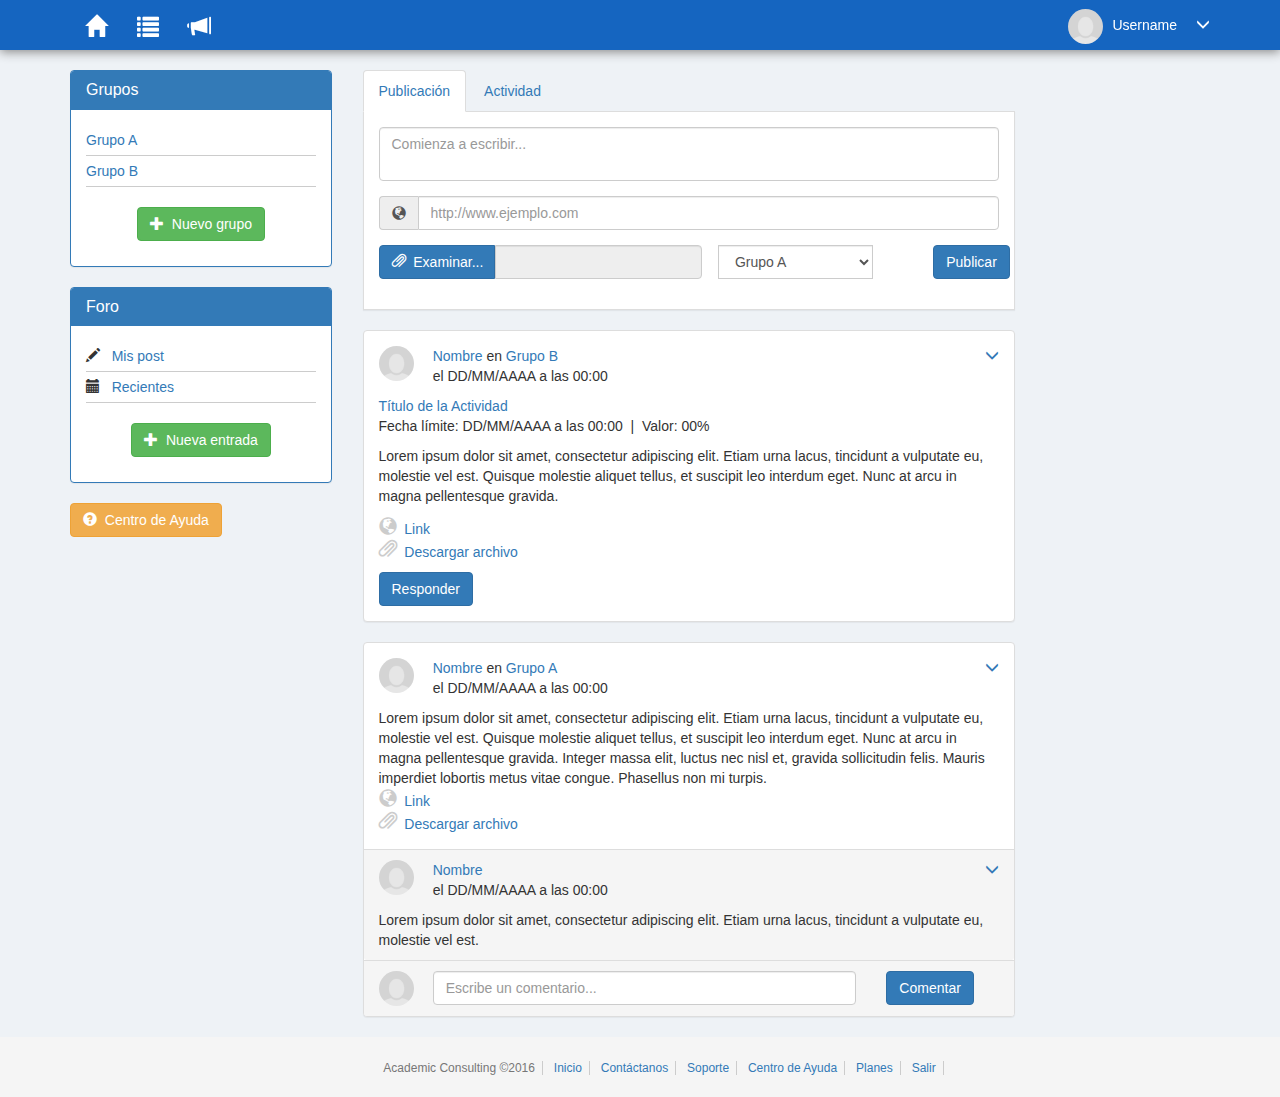
<file: views/home.html>
<!DOCTYPE html>
<html lang="es">
<head>
  <meta charset="utf-8">
  <meta http-equiv="X-UA-Compatible" content="IE=edge">
  <meta name="viewport" content="width=device-width, initial-scale=1">
  <meta name="description" content="">
  <meta name="author" content="">
  <link rel="icon" href="../assets/images/favicon.ico">

  <title>Academic Consulting</title>

  <link rel="stylesheet" href="http://fonts.googleapis.com/css?family=Roboto:400,100,300,500">
  <link href="../assets/css/bootstrap.min.css" rel="stylesheet">
  <link href="../assets/css/navbar-fixed-top.css" rel="stylesheet">
  <link href="../assets/css/sticky-footer.css" rel="stylesheet">
  <link href="../assets/css/custom.css" rel="stylesheet">
  <link rel="stylesheet" href="../bower_components/eonasdan-bootstrap-datetimepicker/build/css/bootstrap-datetimepicker.min.css" />

    <!--[if lt IE 9]>
      <script src="https://oss.maxcdn.com/html5shiv/3.7.2/html5shiv.min.js"></script>
      <script src="https://oss.maxcdn.com/respond/1.4.2/respond.min.js"></script>
      <![endif]-->
    </head>

    <body>
      <!-- Fixed navbar -->
      <nav class="navbar navbar-default navbar-fixed-top">
        <div class="container">
          <div id="navbar">
            <ul class="nav navbar-nav inline">
              <li class="inline"><a href="#" class="glyphicon glyphicon-nav glyphicon-home"></a></li>
              <li class="inline"><a href="#" class="glyphicon glyphicon-nav glyphicon-list"></a></li>
              <li class="inline"><a href="#" class="glyphicon glyphicon-nav glyphicon-bullhorn"></a></li>
            </ul>
            <ul class="nav navbar-nav navbar-right inline right">
              <li><a href="#"><img src="../assets/images/profile.png" class="profilepic" alt=""></a></li>
              <li><a href="#" class="txt-white" id="username" style="padding-left: 4px; padding-right:4px;">Username</a></li>
              <li class="dropdown" id="profileop">
                <a href="#" class="dropdown-toggle" data-toggle="dropdown" role="button" aria-haspopup="true" aria-expanded="false"><span class="glyphicon glyphicon-menu-down txt-white"></span></a>
                <ul class="dropdown-menu">
                  <li><a href="#"><i class="glyphicon glyphicon-user"></i>&nbsp;&nbsp;&nbsp;Ver Perfil</a></li>
                  <li><a href="#"><i class="glyphicon glyphicon-pencil"></i>&nbsp;&nbsp;&nbsp;Editar Perfil</a></li>
                  <li><a href="#"><i class="glyphicon glyphicon-question-sign"></i>&nbsp;&nbsp;&nbsp;Centro de Ayuda</a></li>
                  <li role="separator" class="divider block"></li>

                  <li><a href="../logout.php"><i class="glyphicon glyphicon-off red"></i>&nbsp;&nbsp;&nbsp;Salir</a></li>
                </ul>
              </li>
            </ul>
          </div><!--/.nav-collapse -->
        </div>
      </nav>

      <div class="container">

        <div class="row">
          <div class="col-md-3" id="leftCol">
            <div class="nav nav-stacked" id="sidebar">
              <div class="panel panel-primary"> 
                <div class="panel-heading"> 
                  <h3 class="panel-title">Grupos</h3> 
                </div> 
                <div class="panel-body">
                 <ul class="group-list hmenu-padding no-padding">
                   <li><a href="#">Grupo A</a></li>
                   <li><a href="#">Grupo B</a></li>
                   <li class="new-btn center" style="padding-bottom:0px !important; padding-top:20px !important;"><a href="#" class="btn btn-success"><i class="glyphicon glyphicon-plus"></i>&nbsp; Nuevo grupo</a></li>
                 </ul> 
               </div> 
             </div>

             <div class="panel panel-primary"> 
              <div class="panel-heading"> 
                <h3 class="panel-title">Foro</h3> 
              </div> 
              <div class="panel-body"> 
                <ul class="group-list hmenu-padding no-padding">
                 <li><i class="glyphicon glyphicon-pencil"></i>&nbsp;&nbsp; <a href="#">Mis post</a></li>
                 <li><i class="glyphicon glyphicon-calendar"></i>&nbsp;&nbsp; <a href="#"> Recientes</a></li>
                 <li class="new-btn center" style="padding-bottom:0px !important; padding-top:20px !important;"><a href="#" class="btn btn-success"><i class="glyphicon glyphicon-plus"></i>&nbsp; Nueva entrada</a></li>
               </ul>  
             </div> 
           </div>
           <a href="#" class="btn btn-warning"><i class="glyphicon glyphicon-question-sign"></i>&nbsp; Centro de Ayuda </a>
         </div>
       </div>  

       <div class="col-md-7" id="mainCol">
        <div>


          <ul class="nav nav-tabs" role="tablist">
            <li role="presentation" class="active"><a href="#pub" aria-controls="pub" role="tab" data-toggle="tab">Publicación</a></li>
            <li role="presentation"><a href="#act" aria-controls="act" role="tab" data-toggle="tab">Actividad</a></li>
          </ul>


          <div class="tab-content">
            <div role="tabpanel" class="tab-pane active" id="pub">
              <div class="panel panel-default no-radius">
                <div class="panel-body"> 


                  <!-- ***** PUBLICACION ****** --> 


                  <form action="" enctype="multipart/form-data">
                    <div class="form-group">
                      <textarea class="form-control" rows="2" id="comentario" name="comentario" placeholder="Comienza a escribir..."></textarea>
                    </div>

                    <div class="form-group">
                      <div class="input-group col-md-12">
                        <span class="input-group-addon"><i class="glyphicon glyphicon-globe"></i></span>
                        <input type="text" class="form-control" id="linkpub" name="linkpub" placeholder="http://www.ejemplo.com">
                      </div>
                    </div>

                    <div class="form-group">
                      <div class="form-inline">
                        <div class="input-group">
                          <input type="file" class="form-control filestyle" id="filepub" name="filepub" data-buttonBefore="true" data-buttonText="&nbsp;Examinar..."  data-buttonName="btn-primary" data-iconName="glyphicon glyphicon-paperclip" accept=".pdf, .doc, .docx, .ppt, .pptx, .jpg, .jpeg, .gif, .png">
                        </div>
                        &nbsp;&nbsp;
                        <div class="input-group col-md-3 col-sm-4 col-xs-12">
                          <select class="form-control" id="grupopub" name="grupopub">
                            <option>Grupo A</option>
                            <option>Grupo B</option>
                          </select>
                        </div>
                        &nbsp;&nbsp;
                        <div class="form-group">
                          <div class="col-sm-offset-7">
                            <button type="submit" class="btn btn-primary">Publicar</button>
                          </div>
                        </div>
                      </div>
                    </div>
                  </form>
                </div>
              </div>
            </div>
            <div role="tabpanel" class="tab-pane" id="act">
              <div class="panel panel-default no-radius">
                <div class="panel-body"> 



                  <!-- ***** ACTIVIDAD ****** --> 


                  <form action="" enctype="multipart/form-data">
                    <div class="row">
                      <div class="col-md-9">
                        <div class="form-group">
                          <div class="input-group">
                            <span class="input-group-addon"><i class="glyphicon glyphicon-bookmark"></i></span>
                            <input type="text" class="form-control" id="titulo" name="titulo" placeholder="Título de la Actividad">
                          </div>
                        </div>
                      </div>

                      <div class="col-md-3">
                        <div class="form-group">
                         <div class="input-group">
                          <input type="text" class="form-control" placeholder="Valor" id="valor" name="valor" maxlength="3">
                          <span class="input-group-addon"><strong>%</strong></span>
                        </div>
                      </div>
                    </div>
                  </div>

                  <div class="form-group">
                    <textarea class="form-control" rows="2" id="instrucciones" name="instrucciones" placeholder="Instrucciones..."></textarea>
                  </div>

                  <div class="row">
                    <div class="col-md-7">
                      <div class="form-group">
                        <div class="input-group">
                          <span class="input-group-addon"><i class="glyphicon glyphicon-globe"></i></span>
                          <input type="text" class="form-control" id="linkact" name="linkact" placeholder="http://www.ejemplo.com">
                        </div>
                      </div>
                    </div>

                    <div class="col-md-5">
                      <div class="form-group">
                        <div class='input-group date' id='datetimepicker1'>
                         <span class="input-group-addon">
                          <span class="glyphicon glyphicon-calendar"></span>
                        </span>
                        <input type='text' class="form-control" id="fechalim" name="fechalim" placeholder="Fecha límite" />
                      </div>
                    </div>
                  </div>
                </div>

                <div class="form-group">
                  <div class="form-inline">
                    <div class="input-group">
                      <input type="file" class="form-control filestyle" id="fileact" name="fileact" data-buttonBefore="true" data-buttonText="&nbsp;Examinar..."  data-buttonName="btn-primary" data-iconName="glyphicon glyphicon-paperclip" accept=".pdf, .doc, .docx, .ppt, .pptx, .jpg, .jpeg, .gif, .png">
                    </div>
                    &nbsp;&nbsp;
                    <div class="input-group col-md-3 col-sm-4 col-xs-12">
                      <select class="form-control" id="grupoact" name="grupoact">
                        <option>Grupo A</option>
                        <option>Grupo B</option>
                      </select>
                    </div>
                    &nbsp;&nbsp;
                    <div class="form-group">
                      <div class="col-sm-offset-7">
                        <button type="submit" class="btn btn-primary">Publicar</button>
                      </div>
                    </div>
                  </div>
                </div>
              </form>

            </div>
          </div>
        </div>
      </div>
    </div>

    <!-- ***** EJEMPLO DE ACTIVIDAD ****** --> 


    <div class="panel panel-default">
      <div class="panel-body">
        <div class="row">
          <div class="col-md-1 col-sm-1 col-xs-2">
            <img src="../assets/images/profile.png" alt="" class="img-comment">
          </div>
          <div class="col-md-1 col-sm-1 col-xs-1 pull-right">
            <li class="dropdown pull-right" style="list-style:none;">
                <a href="#" class="dropdown-toggle" data-toggle="dropdown" role="button" aria-haspopup="true" aria-expanded="false"><span class="glyphicon glyphicon-menu-down"></span></a>
                <ul class="dropdown-menu">
                  <li><a href="#"><i class="glyphicon glyphicon-eye-open"></i>&nbsp;&nbsp;&nbsp;Ver detalles</a></li>
                  <li><a href="#"><i class="glyphicon glyphicon-remove"></i>&nbsp;&nbsp;&nbsp;Eliminar</a></li>
                  <li role="separator" class="divider block"></li>
                  <li><a href="#"><i class="glyphicon glyphicon-info-sign"></i>&nbsp;&nbsp;&nbsp;Reportar problema</a></li>
                </ul>
              </li>
          </div>  
          <div class="col-md-10 col-sm-10 col-xs-8">
            <a href="profile.php">Nombre</a> en <a href="group.php">Grupo B</a><br/>
            <p>el DD/MM/AAAA a las 00:00</p>
          </div>
          <div class="col-md-11 col-sm-8 col-xs-10">
            <a href="profile.php">Título de la Actividad </a>
            <p>Fecha límite: DD/MM/AAAA a las 00:00 &nbsp;|&nbsp; Valor: 00%</p>
          </div>
          <div class="col-md-12 col-sm-12 col-xs-12">Lorem ipsum dolor sit amet, consectetur adipiscing elit. Etiam urna lacus, tincidunt a vulputate eu, molestie vel est. Quisque molestie aliquet tellus, et suscipit leo interdum eget. Nunc at arcu in magna pellentesque gravida.<p/></div>

          

          <div class="col-md-12 col-sm-12 col-xs-12"><i class="glyphicon glyphicon-r glyphicon-globe"></i>&nbsp;<a href="#"> Link</a></div> <br/>
          <div class="col-md-12 col-sm-12 col-xs-12"><i class="glyphicon glyphicon-r glyphicon-paperclip"></i>&nbsp;<a href="#"> Descargar archivo</a><p/></div>
          <div class="col-md-12 col-sm-12 col-xs-12"><button class="btn btn-primary">Responder</button></div>
        </div>
      </div>
    </div>


    <!-- ***** EJEMPLO DE PUBLICACIÓN ****** --> 



    <div class="panel panel-default">
      <div class="panel-body">
        <div class="row">
          <div class="col-md-1 col-sm-1 col-xs-2">
            <img src="../assets/images/profile.png" alt="" class="img-comment">
          </div>
          <div class="col-md-1 col-sm-1 col-xs-1 pull-right">
            <li class="dropdown pull-right" style="list-style:none;">
                <a href="#" class="dropdown-toggle" data-toggle="dropdown" role="button" aria-haspopup="true" aria-expanded="false"><span class="glyphicon glyphicon-menu-down"></span></a>
                <ul class="dropdown-menu">
                  <li><a href="#"><i class="glyphicon glyphicon-eye-open"></i>&nbsp;&nbsp;&nbsp;Ver detalles</a></li>
                  <li><a href="#"><i class="glyphicon glyphicon-remove"></i>&nbsp;&nbsp;&nbsp;Eliminar</a></li>
                  <li role="separator" class="divider block"></li>
                  <li><a href="#"><i class="glyphicon glyphicon-info-sign"></i>&nbsp;&nbsp;&nbsp;Reportar problema</a></li>
                </ul>
              </li>
          </div>
          <div class="col-md-10 col-sm-10 col-xs-8">
            <a href="profile.php">Nombre</a> en <a href="group.php">Grupo A</a><br/>
            <p>el DD/MM/AAAA a las 00:00</p>
          </div>
          <div class="col-md-12 col-sm-12 col-xs-12">Lorem ipsum dolor sit amet, consectetur adipiscing elit. Etiam urna lacus, tincidunt a vulputate eu, molestie vel est. Quisque molestie aliquet tellus, et suscipit leo interdum eget. Nunc at arcu in magna pellentesque gravida. Integer massa elit, luctus nec nisl et, gravida sollicitudin felis. Mauris imperdiet lobortis metus vitae congue. Phasellus non mi turpis.</div><br/>

          &nbsp;

          <div class="col-md-12 col-sm-12 col-xs-12"><i class="glyphicon glyphicon-r glyphicon-globe"></i>&nbsp;<a href="#"> Link</a></div> <br/>
          <div class="col-md-12 col-sm-12 col-xs-12"><i class="glyphicon glyphicon-r glyphicon-paperclip"></i>&nbsp;<a href="#"> Descargar archivo</a></div>  
        </div>
      </div>
      <div class="panel-footer">
        <div class="row">
          <div class="col-md-1 col-sm-1 col-xs-2">
            <img src="../assets/images/profile.png" alt="" class="img-comment">
          </div>
          <div class="col-md-1 col-sm-1 col-xs-1 pull-right">
            <li class="dropdown pull-right" style="list-style:none;">
                <a href="#" class="dropdown-toggle" data-toggle="dropdown" role="button" aria-haspopup="true" aria-expanded="false"><span class="glyphicon glyphicon-menu-down"></span></a>
                <ul class="dropdown-menu">
                  <li><a href="#"><i class="glyphicon glyphicon-remove"></i>&nbsp;&nbsp;&nbsp;Eliminar</a></li>
                  <li role="separator" class="divider block"></li>
                  <li><a href="#"><i class="glyphicon glyphicon-info-sign"></i>&nbsp;&nbsp;&nbsp;Reportar problema</a></li>
                </ul>
              </li>
          </div>
          <div class="col-md-10 col-sm-10 col-xs-8">
            <a href="profile.php">Nombre</a><br/>
            <p>el DD/MM/AAAA a las 00:00</p>
          </div>
          <div class="col-md-12 col-sm-12 col-xs-12">Lorem ipsum dolor sit amet, consectetur adipiscing elit. Etiam urna lacus, tincidunt a vulputate eu, molestie vel est.  </div>
        </div>
        </div>
      
      <div class="panel-footer">
      <form action="">
        <div class="row">
          <div class="col-md-1 col-sm-1 col-xs-2">
            <img src="../assets/images/profile.png" alt="" class="img-comment">
          </div>

          <div class="row">
                <div class="form-group">
                  <div class="col-lg-8 col-md-8 col-sm-9 col-xs-6">
                    <input type="text" class="form-control" placeholder="Escribe un comentario...">
                  </div>
                  <div class="col-md-2">
                    <button type="submit" class="btn btn-primary">Comentar</button>
                  </div>
                </div>
          </div>
        </div>
        </form>
      </div>
    </div>
  </div> 


</div> <!-- /row -->
</div> <!-- /container -->



<footer class="footer">
  <div class="container">
    <ul class="text-muted center footer-menu">
      <li><span>Academic Consulting ©2016</span></li>
      <li><a href="#">Inicio</a></li>
      <li><a href="#">Contáctanos</a></li>
      <li><a href="#">Soporte</a></li>
      <li><a href="#">Centro de Ayuda</a></li>
      <li><a href="#">Planes</a></li>
      <li><a href="#">Salir</a></li>
    </ul>
  </div>
</footer>


<script src="../assets/js/jquery-1.12.4.min.js"></script>
<script src="../assets/js/bootstrap.min.js"></script>
<script src="../assets/js/navfix.js"></script>
<script src="../assets/js/bootstrap-filestyle.min.js"> </script>
<script src="../assets/js/collapse.js"> </script>
<script src="../assets/js/transition.js"> </script>
<script type="text/javascript" src="../bower_components/moment/min/moment.min.js"></script>
<script type="text/javascript" src="../bower_components/eonasdan-bootstrap-datetimepicker/build/js/bootstrap-datetimepicker.min.js"></script>
<script type="text/javascript">
  $(function () {
    $('#datetimepicker1').datetimepicker();
  });
</script>
</body>
</html>
</file>
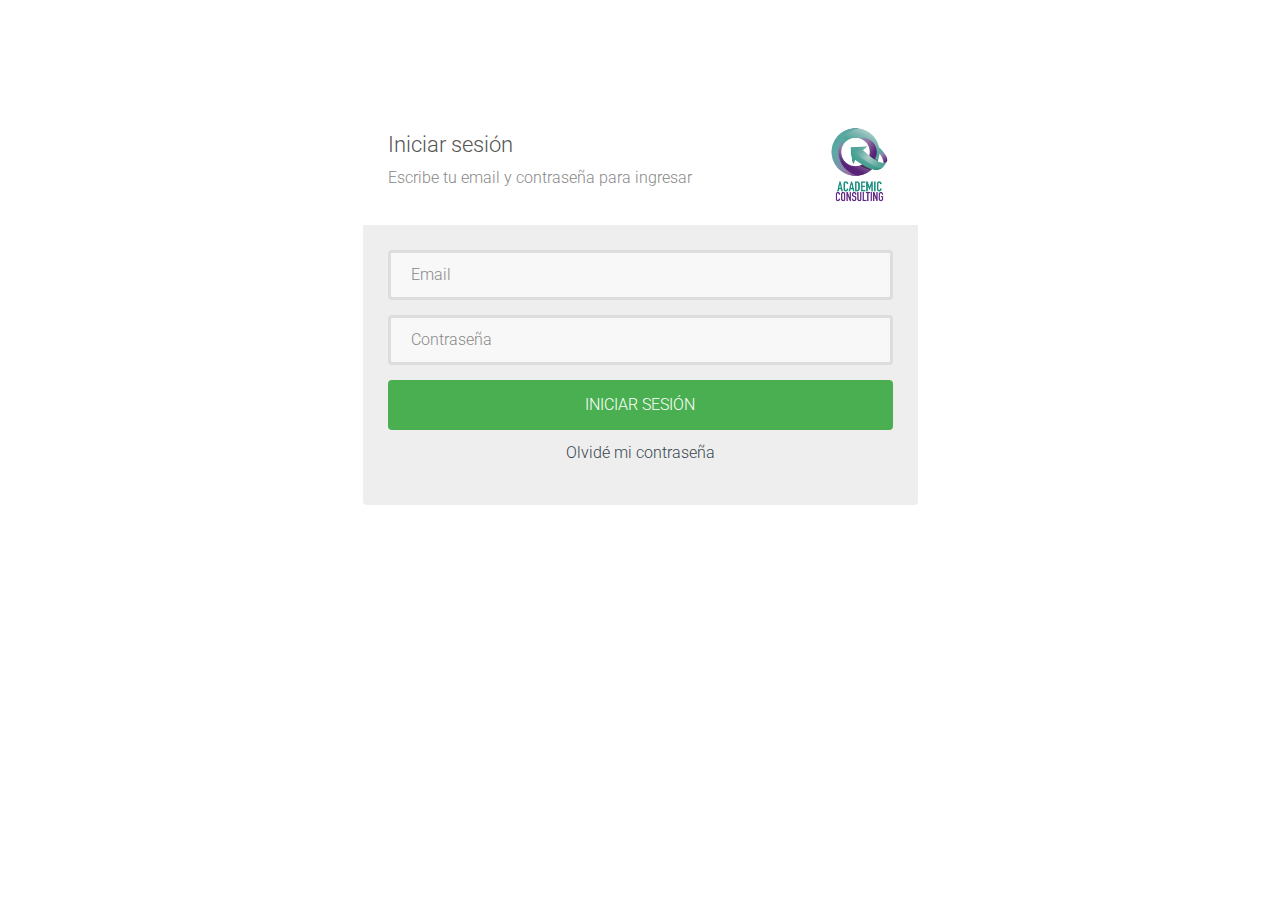
<file: views/login.html>
<!DOCTYPE html>
<html lang="es">
    <head>
        <meta charset="utf-8">
        <meta http-equiv="X-UA-Compatible" content="IE=edge">
        <meta name="viewport" content="width=device-width, initial-scale=1">
        <title>Iniciar Sesión | Academic Consulting</title>

        <link rel="shortcut icon" href="../assets/images/favicon.png">
        <link rel="stylesheet" href="http://fonts.googleapis.com/css?family=Roboto:400,100,300,500">
        <link rel="stylesheet" href="../assets/css/bootstrap.min.css">
        <link rel="stylesheet" href="../assets/font-awesome/css/font-awesome.min.css">
		<link rel="stylesheet" href="../assets/css/login/form-elements.css">
        <link rel="stylesheet" href="../assets/css/login/style.css">
        <!--[if lt IE 9]>
            <script src="https://oss.maxcdn.com/libs/html5shiv/3.7.0/html5shiv.js"></script>
            <script src="https://oss.maxcdn.com/libs/respond.js/1.4.2/respond.min.js"></script>
        <![endif]-->
    </head>

    <body>
        <div class="top-content">	
            <div class="inner-bg">
                <div class="container">
                    <div class="row">
                        <div class="col-sm-6 col-sm-offset-3 form-box">
                        	<div class="form-top">
                        		<div class="form-top-left">
                        			<h3>Iniciar sesión</h3>
                            		<p>Escribe tu email y contraseña para ingresar</p>
                        		</div>
                        		<div class="form-top-right" >
                        			<img src="../assets/images/Acologo.png" alt="Academic Consulting" class="logo">
                        		</div>
                            </div>
                            <div class="form-bottom">
			                    <form role="form" action="loginvalidation.php" method="post" class="login-form">
			                    	<div class="form-group">
			                    		<label class="sr-only" for="email">Email:</label>
			                        	<input type="text" name="email" placeholder="Email" class="form-username form-control" id="email">
			                        </div>
			                        <div class="form-group">
			                        	<label class="sr-only" for="password">Contraseña:</label>
			                        	<input type="password" name="password" placeholder="Contraseña" class="form-password form-control" id="password">
			                        </div>
			                        <button type="submit" class="btn">INICIAR SESIÓN</button>
                                    <div class="form-group txt-right">
                                    <br/>
                                        <a href="#" class="forgot">Olvidé mi contraseña</a>
                                    </div>
			                    </form>
		                    </div>
                        </div>
                    </div>
                </div>
            </div>
        </div>

        <script src="../assets/js/jquery-1.12.4.min.js"></script>
        <script src="../assets/js/bootstrap.min.js"></script>
        <script src="../assets/js/jquery.backstretch.min.js"></script>
        <script src="../assets/js/scripts.js"></script>
    </body>
</html>
</file>
<file: assets/css/navbar-fixed-top.css>
body {
/*  min-height: 2000px;*/
  padding-top: 70px;
}
</file>
<file: assets/css/sticky-footer.css>
/* Sticky footer styles
-------------------------------------------------- */
html {
  position: relative;
  min-height: 100%;
}
body {
  /* Margin bottom by footer height */
  margin-bottom: 60px;
}
.footer {
  position: absolute;
  bottom: 0;
  width: 100%;
  /* Set the fixed height of the footer here */
  height: 60px;
  background-color: #f5f5f5;
}


/* Custom page CSS
-------------------------------------------------- */
/* Not required for template or sticky footer method. */

/*.container {
  width: auto;
  max-width: 680px;
  padding: 0 15px;
}*/
.container .text-muted {
  margin: 20px 0;
}
</file>
<file: assets/css/custom.css>
body{
    text-rendering: optimizeLegibility;
    -webkit-font-smoothing: antialiased;
    /*font-family: 'Roboto', sans-serif;*/	
    background-color: #EEF2F6;
}

.clear { margin: 5px 0px;}

textarea{ resize: none;}

.center{ text-align: center; margin: 0 auto;}

.footer-menu>li{ 
	font-size: 12px;
	display: inline;
    padding: 0 7px;
    border-right: 1px solid #ccc;
}

#username{ font-weight: 300; }

#username:hover{ font-weight: 500; }

.navlogo{
	height: 40px;
	margin: 5px 0;
}

.profilepic{
	height: 35px;
	border-radius: 50px;
	margin: -10px;
}

.glyphicon-nav{
	font-size: 22px;
	color:#FFF !important;
}

.glyphicon-r{
	font-size: 18px;
	color:#ccc !important;
}

.navbar{ 
	background-color: #1565c0; 
	border-style: none; 
	box-shadow: 0px 2px 10px #888888;
}

.navbar-nav>.open>a { background-color: #0d47a1 !important; }

.inline{ display: inline-block !important; }

.right{ float: right; }

.red{ color: #f44336; }

.txt-white{ color: #FFFFFF !important; }

.txt-black{ color: #000000 !important; }

.txt-gray{ color: #AAA !important; }

.block { display: block !important; }


#sidebar.affix-top {
    position: static;
    width:262px;
}
  
#sidebar.affix {
    position: fixed;
    top:70px;
	width:262px;
}

.nav-tabs{ border-bottom: 0px !important;}

.nav-tabs>li.active>a{
	color: #337AB7 !important;
    background-color: #FFFFFF !important;
}

.no-radius{
	border-radius: 0px !important;
}

.group-list>li{
	border-bottom: 1px solid #ccc;
	list-style: none;
	padding: 5px 0px 5px 0px !important;
}

.no-padding { padding: 0 !important;}

.no-margin { margin: 0 !important;}

.new-btn{
	border-bottom: 0px !important;
}

.img-comment{
	width: 35px;
	border-radius: 50px;
}

.padding-sides{ padding-left: 5px; padding-right: 5px; font-size: 18px; } 

.padding-tb{ padding-top: 10px; padding-bottom: 20px;}


div.fill {
    position: relative;
    display: flex;
    justify-content: center;
    align-items: center;
    overflow: hidden;
}

div.fill img {
    flex-shrink:0;
    /*min-width:100%;*/
    max-height:100%;
}

.border-b{ border-bottom: solid 1px #ccc; }

.wide img { width:100%; }

.post-title{
	color: #FFF;
	text-shadow: 1px 1px #222;
}


.post-title:hover{
	color: #FFF !important;
}

/********** Media Queries ***********/

@media (min-width: 992px) and (max-width: 1199px) {
	#sidebar.affix, #sidebar.affix-top {width: 222px;} 
}

@media (min-width: 768px) and (max-width: 991px) {
	#leftCol, #profilepic {display: none;} 
	.no-hidde{display: block !important;}
}

@media (max-width: 767px) { 
	#profileop, #username, #profilepic{ display: none !important; }
	.profilepic{ margin-right: -5px; margin-top: -10px;}
	#leftCol {display: none;}
	.no-hidde{display: block !important;}
	#buscador {display: none;}
}

@media (max-width: 415px) { }
</file>
<file: assets/css/login/form-elements.css>
input[type="text"], 
input[type="password"], 
textarea, 
textarea.form-control {
	height: 50px;
    margin: 0;
    padding: 0 20px;
    vertical-align: middle;
    background: #f8f8f8;
    border: 3px solid #ddd;
    font-family: 'Roboto', sans-serif;
    font-size: 16px;
    font-weight: 300;
    line-height: 50px;
    color: #888;
    -moz-border-radius: 4px; -webkit-border-radius: 4px; border-radius: 4px;
    -moz-box-shadow: none; -webkit-box-shadow: none; box-shadow: none;
    -o-transition: all .3s; -moz-transition: all .3s; -webkit-transition: all .3s; -ms-transition: all .3s; transition: all .3s;
}

textarea, 
textarea.form-control {
	padding-top: 10px;
	padding-bottom: 10px;
	line-height: 30px;
}

input[type="text"]:focus, 
input[type="password"]:focus, 
textarea:focus, 
textarea.form-control:focus {
	outline: 0;
	background: #fff;
    border: 3px solid #ccc;
    -moz-box-shadow: none; -webkit-box-shadow: none; box-shadow: none;
}

input[type="text"]:-moz-placeholder, input[type="password"]:-moz-placeholder, 
textarea:-moz-placeholder, textarea.form-control:-moz-placeholder { color: #888; }

input[type="text"]:-ms-input-placeholder, input[type="password"]:-ms-input-placeholder, 
textarea:-ms-input-placeholder, textarea.form-control:-ms-input-placeholder { color: #888; }

input[type="text"]::-webkit-input-placeholder, input[type="password"]::-webkit-input-placeholder, 
textarea::-webkit-input-placeholder, textarea.form-control::-webkit-input-placeholder { color: #888; }



button.btn {
	height: 50px;
    margin: 0;
    padding: 0 20px;
    vertical-align: middle;
    background: #4aaf51;
    border: 0;
    font-family: 'Roboto', sans-serif;
    font-size: 16px;
    font-weight: 300;
    line-height: 50px;
    color: #fff;
    -moz-border-radius: 4px; -webkit-border-radius: 4px; border-radius: 4px;
    text-shadow: none;
    -moz-box-shadow: none; -webkit-box-shadow: none; box-shadow: none;
    -o-transition: all .3s; -moz-transition: all .3s; -webkit-transition: all .3s; -ms-transition: all .3s; transition: all .3s;
}

button.btn:hover { opacity: 0.6; color: #fff; }

button.btn:active { outline: 0; opacity: 0.6; color: #fff; -moz-box-shadow: none; -webkit-box-shadow: none; box-shadow: none; }

button.btn:focus { outline: 0; opacity: 0.6; background: #4aaf51; color: #fff; }

button.btn:active:focus, button.btn.active:focus { outline: 0; opacity: 0.6; background: #4aaf51; color: #fff; }
</file>
<file: assets/css/login/style.css>
body {
    font-family: 'Roboto', sans-serif;
    font-size: 16px;
    font-weight: 300;
    color: #888;
    line-height: 15px;
    text-align: center;
}

strong { font-weight: 500; }

/******* CUSTOM ******/

.center{
	text-align: center;
	margin: 0 auto;
	display: block;
}

a.forgot{
	color: #37474f !important;
}


a.forgot:hover{
	font-weight: 500;
}

.txt-right{
	text-align: center;
}

.logo{
	max-height:80px;
}

.txt-cancel{
	color: #616161;
}

.txt-cancel:hover{
	color: #f44336;
	font-weight: 500;
}

/*********************/

a, a:hover, a:focus {
	color: #4aaf51;
	text-decoration: none;
    -o-transition: all .3s; -moz-transition: all .3s; -webkit-transition: all .3s; -ms-transition: all .3s; transition: all .3s;
}

h1, h2 {
	margin-top: 10px;
	font-size: 38px;
    font-weight: 100;
    color: #555;
    line-height: 50px;
}

h3 {
	font-size: 22px;
    font-weight: 300;
    color: #555;
    line-height: 30px;
}

img { max-width: 100%; }

::-moz-selection { background: #4aaf51; color: #fff; text-shadow: none; }
::selection { background: #4aaf51; color: #fff; text-shadow: none; }


.btn-link-1 {
	display: inline-block;
	height: 50px;
	margin: 5px;
	padding: 16px 20px 0 20px;
	background: #4aaf51;
	font-size: 16px;
    font-weight: 300;
    line-height: 16px;
    color: #fff;
    -moz-border-radius: 4px; -webkit-border-radius: 4px; border-radius: 4px;
}
.btn-link-1:hover, .btn-link-1:focus, .btn-link-1:active { outline: 0; opacity: 0.6; color: #fff; }

.btn-link-1.btn-link-1-facebook { background: #4862a3; }
.btn-link-1.btn-link-1-twitter { background: #55acee; }
.btn-link-1.btn-link-1-google-plus { background: #dd4b39; }

.btn-link-1 i {
	padding-right: 5px;
	vertical-align: middle;
	font-size: 20px;
	line-height: 20px;
}

.btn-link-2 {
	display: inline-block;
	height: 50px;
	margin: 5px;
	padding: 15px 20px 0 20px;
	background: rgba(0, 0, 0, 0.3);
	border: 1px solid #fff;
	font-size: 16px;
    font-weight: 300;
    line-height: 16px;
    color: #fff;
    -moz-border-radius: 4px; -webkit-border-radius: 4px; border-radius: 4px;
}
.btn-link-2:hover, .btn-link-2:focus, 
.btn-link-2:active, .btn-link-2:active:focus { outline: 0; opacity: 0.6; background: rgba(0, 0, 0, 0.3); color: #fff; }


/***** Top content *****/

.inner-bg {
    padding: 70px 0 10px 0;
}

.top-content .text {
	color: #fff;
}

.top-content .text h1 { color: #fff; }

.top-content .description {
	margin: 20px 0 10px 0;
}

.top-content .description p { opacity: 0.8; }

.top-content .description a {
	color: #fff;
}
.top-content .description a:hover, 
.top-content .description a:focus { border-bottom: 1px dotted #fff; }

.form-box {
	margin-top: 35px;
}

.form-top {
	overflow: hidden;
	padding: 0 25px 15px 25px;
	background: #fff;
	-moz-border-radius: 4px 4px 0 0; -webkit-border-radius: 4px 4px 0 0; border-radius: 4px 4px 0 0;
	text-align: left;
}

.form-top-left {
	float: left;
	width: 75%;
	padding-top: 25px;
}

.form-top-left h3 { margin-top: 0; }

.form-top-right {
	float: left;
	width: 25%;
	padding-top: 5px;
	font-size: 66px;
	color: #ddd;
	line-height: 100px;
	text-align: right;
}

.form-bottom {
	padding: 25px 25px 30px 25px;
	background: #eee;
	-moz-border-radius: 0 0 4px 4px; -webkit-border-radius: 0 0 4px 4px; border-radius: 0 0 4px 4px;
	text-align: left;
}

.form-bottom form textarea {
	height: 100px;
}

.form-bottom form button.btn {
	width: 100%;
}

.form-bottom form .input-error {
	border-color: #f44336;
}

.social-login {
	margin-top: 35px;
}

.social-login h3 {
	color: #fff;
}

.social-login-buttons {
	margin-top: 25px;
}



/***** Media queries *****/

@media (min-width: 992px) and (max-width: 1199px) {


}

@media (min-width: 768px) and (max-width: 991px) {

}

@media (max-width: 767px) {
	
	.inner-bg { padding: 60px 0 110px 0; }

}

@media (max-width: 415px) {

	
	h1, h2 { font-size: 32px; }

}
</file>
